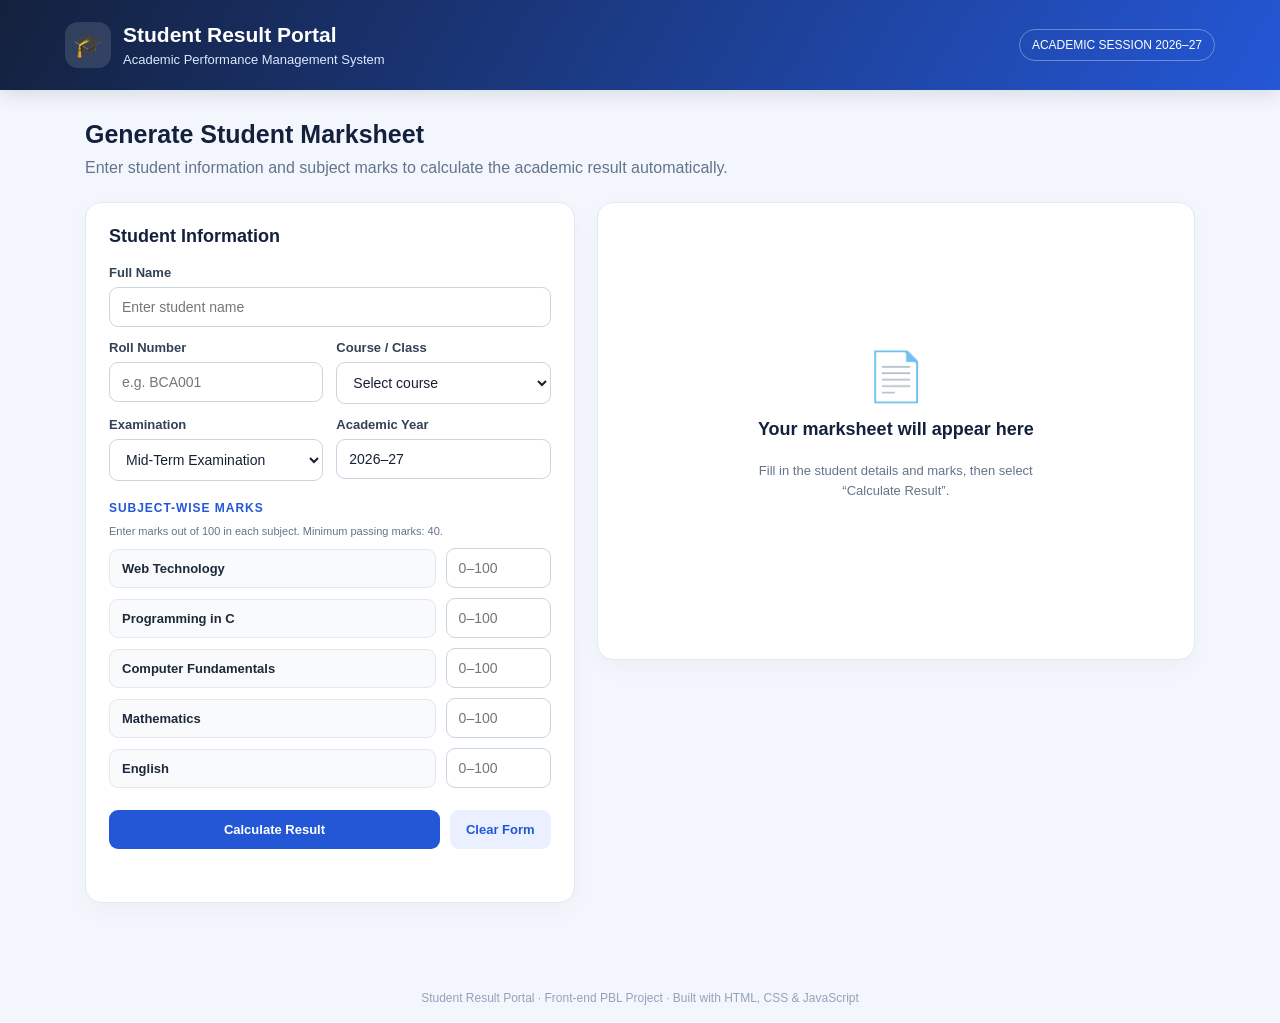
<file: index.html>
<!DOCTYPE html>
<html lang="en">
<head>
  <meta charset="UTF-8">
  <meta name="viewport" content="width=device-width, initial-scale=1.0">
  <title>Student Result Portal | Academic Management</title>
    <link rel="stylesheet" href="style.css">
</head>
<body>
  <header>
    <div class="topbar">
      <div class="brand">
        <div class="brand-icon">🎓</div>
        <div>
          <h1>Student Result Portal</h1>
          <p class="subtitle">Academic Performance Management System</p>
        </div>
      </div>
      <div class="session">ACADEMIC SESSION 2026–27</div>
    </div>
  </header>

  <main>
    <div class="intro">
      <h2>Generate Student Marksheet</h2>
      <p>Enter student information and subject marks to calculate the academic result automatically.</p>
    </div>

    <div class="layout">
      <section class="panel" id="formPanel">
        <h3>Student Information</h3>
        <form id="resultForm">
          <div class="field-grid">
            <div class="field full">
              <label for="studentName">Full Name</label>
              <input id="studentName" type="text" placeholder="Enter student name" required maxlength="60">
            </div>
            <div class="field">
              <label for="rollNumber">Roll Number</label>
              <input id="rollNumber" type="text" placeholder="e.g. BCA001" required maxlength="20">
            </div>
            <div class="field">
              <label for="course">Course / Class</label>
              <select id="course" required>
                <option value="">Select course</option>
                <option>BCA - 1st Semester</option>
                <option>BCA - 2nd Semester</option>
                <option>BCA - 3rd Semester</option>
                <option>BCA - 4th Semester</option>
                <option>BCA - 5th Semester</option>
                <option>BCA - 6th Semester</option>
                <option>Other</option>
              </select>
            </div>
            <div class="field">
              <label for="exam">Examination</label>
              <select id="exam">
                <option>Mid-Term Examination</option>
                <option>End-Semester Examination</option>
                <option>Internal Assessment</option>
                <option>Practical Examination</option>
              </select>
            </div>
            <div class="field">
              <label for="year">Academic Year</label>
              <input id="year" type="text" value="2026–27" required>
            </div>
          </div>

          <div class="section-label">Subject-wise marks</div>
          <p class="hint">Enter marks out of 100 in each subject. Minimum passing marks: 40.</p>
          <div id="subjects">
            <div class="subject-row"><div class="subject-name">Web Technology</div><input type="number" min="0" max="100" step="1" placeholder="0–100" aria-label="Web Technology marks" required></div>
            <div class="subject-row"><div class="subject-name">Programming in C</div><input type="number" min="0" max="100" step="1" placeholder="0–100" aria-label="Programming in C marks" required></div>
            <div class="subject-row"><div class="subject-name">Computer Fundamentals</div><input type="number" min="0" max="100" step="1" placeholder="0–100" aria-label="Computer Fundamentals marks" required></div>
            <div class="subject-row"><div class="subject-name">Mathematics</div><input type="number" min="0" max="100" step="1" placeholder="0–100" aria-label="Mathematics marks" required></div>
            <div class="subject-row"><div class="subject-name">English</div><input type="number" min="0" max="100" step="1" placeholder="0–100" aria-label="English marks" required></div>
          </div>
          <div class="actions">
            <button class="primary" type="submit">Calculate Result</button>
            <button class="secondary" type="reset">Clear Form</button>
          </div>
          <p id="message" class="message" role="status" aria-live="polite"></p>
        </form>
      </section>

      <section class="panel" id="resultPanel">
        <div class="empty" id="emptyState">
          <div class="symbol">📄</div>
          <h3>Your marksheet will appear here</h3>
          <p>Fill in the student details and marks, then select “Calculate Result”.</p>
        </div>
        <div id="result">
          <div class="result-head">
            <div class="seal">🏛️</div>
            <h3>STUDENT ACADEMIC MARKSHEET</h3>
            <p id="resultExam">Examination Result</p>
          </div>
          <div class="student-info">
            <div class="info-item"><span>Student Name</span><strong id="outName"></strong></div>
            <div class="info-item"><span>Roll Number</span><strong id="outRoll"></strong></div>
            <div class="info-item"><span>Course / Class</span><strong id="outCourse"></strong></div>
            <div class="info-item"><span>Academic Year</span><strong id="outYear"></strong></div>
          </div>
          <table>
            <thead><tr><th>Subject</th><th>Maximum</th><th>Obtained</th></tr></thead>
            <tbody id="marksBody"></tbody>
          </table>
          <div class="summary">
            <div class="stat"><span>TOTAL MARKS</span><strong id="outTotal">0/500</strong></div>
            <div class="stat"><span>PERCENTAGE</span><strong id="outPercent">0%</strong></div>
            <div class="stat"><span>GRADE</span><strong id="outGrade">-</strong></div>
          </div>
          <div class="status" id="outStatus">RESULT</div>
          <p class="grade-note">Grade scale: A+ = 90% and above · A = 80–89% · B = 70–79% · C = 60–69% · D = 40–59% · F = below 40%. A student must score at least 40 marks in every subject to pass.</p>
          <div class="actions result-actions">
            <button class="print-btn" type="button" id="printButton">🖨 Print Marksheet</button>
            <button class="secondary" type="button" id="editButton">Edit Details</button>
          </div>
        </div>
      </section>
    </div>
  </main>
  <footer>Student Result Portal · Front-end PBL Project · Built with HTML, CSS &amp; JavaScript</footer>

    <script src="script.js"></script>
</body>
</html>
</file>
<file: style.css>
:root {
      --navy: #14213d;
      --blue: #2457d6;
      --light: #f3f6fc;
      --muted: #64748b;
      --border: #e2e8f0;
      --green: #168653;
      --red: #c24141;
    }
    * { box-sizing: border-box; }
    body {
      margin: 0;
      font-family: Arial, Helvetica, sans-serif;
      background: var(--light);
      color: #1e293b;
    }
    header {
      background: linear-gradient(120deg, #14213d, #2457d6);
      color: white;
      padding: 22px 5%;
      box-shadow: 0 4px 18px #14213d22;
    }
    .topbar {
      max-width: 1150px;
      margin: auto;
      display: flex;
      align-items: center;
      justify-content: space-between;
      gap: 16px;
    }
    .brand { display: flex; align-items: center; gap: 12px; }
    .brand-icon {
      width: 46px; height: 46px; border-radius: 13px;
      display: grid; place-items: center;
      background: #ffffff20; font-size: 24px;
    }
    h1 { font-size: 21px; margin: 0 0 5px; }
    .subtitle { margin: 0; color: #dbeafe; font-size: 13px; }
    .session {
      padding: 8px 12px; border: 1px solid #ffffff55;
      border-radius: 30px; font-size: 12px; white-space: nowrap;
    }
    main { max-width: 1150px; margin: 30px auto; padding: 0 20px 40px; }
    .intro { margin-bottom: 22px; }
    .intro h2 { margin: 0 0 7px; color: var(--navy); font-size: 25px; }
    .intro p { margin: 0; color: var(--muted); line-height: 1.5; }
    .layout {
      display: grid;
      grid-template-columns: minmax(300px, 0.9fr) minmax(400px, 1.1fr);
      gap: 22px; align-items: start;
    }
    .panel {
      background: white; border: 1px solid var(--border);
      border-radius: 16px; padding: 23px;
      box-shadow: 0 8px 25px #0f172a08;
    }
    .panel h3 { margin: 0 0 18px; color: var(--navy); font-size: 18px; }
    .section-label {
      margin: 20px 0 12px; color: var(--blue);
      font-size: 12px; font-weight: 700; letter-spacing: .08em;
      text-transform: uppercase;
    }
    .field-grid { display: grid; grid-template-columns: 1fr 1fr; gap: 13px; }
    .field { display: flex; flex-direction: column; gap: 7px; }
    .field.full { grid-column: 1 / -1; }
    label { font-size: 13px; font-weight: 700; color: #334155; }
    input, select {
      width: 100%; padding: 11px 12px; border: 1px solid #cbd5e1;
      border-radius: 9px; font-size: 14px; color: #172033;
      background: white; outline: none; transition: .2s;
    }
    input:focus, select:focus {
      border-color: var(--blue); box-shadow: 0 0 0 3px #2457d61a;
    }
    .hint { color: var(--muted); font-size: 11px; margin-top: -2px; }
    .subject-row {
      display: grid; grid-template-columns: 1fr 105px;
      gap: 10px; align-items: center; margin-bottom: 10px;
    }
    .subject-name {
      padding: 11px 12px; background: #f8fafc;
      border: 1px solid var(--border); border-radius: 9px;
      font-size: 13px; font-weight: 600;
    }
    .actions { display: flex; flex-wrap: wrap; gap: 10px; margin-top: 22px; }
    button {
      border: 0; border-radius: 9px; padding: 12px 16px;
      font-size: 13px; font-weight: 700; cursor: pointer;
      transition: transform .15s, opacity .15s;
    }
    button:hover { transform: translateY(-1px); opacity: .93; }
    .primary { background: var(--blue); color: white; flex: 1; }
    .secondary { background: #eaf0ff; color: var(--blue); }
    .print-btn { background: #e8f7ef; color: var(--green); }
    .message { min-height: 18px; margin: 12px 0 0; font-size: 13px; }
    .error { color: var(--red); }
    .success { color: var(--green); }
    .empty {
      min-height: 410px; display: flex; flex-direction: column;
      justify-content: center; align-items: center; text-align: center;
      color: var(--muted); padding: 25px;
    }
    .empty .symbol { font-size: 48px; margin-bottom: 14px; }
    .empty h3 { color: var(--navy); margin: 0 0 8px; }
    .empty p { max-width: 280px; line-height: 1.5; font-size: 13px; }
    #result { display: none; }
    .result-head {
      text-align: center; border-bottom: 2px solid var(--navy);
      padding-bottom: 15px; margin-bottom: 16px;
    }
    .result-head .seal { font-size: 28px; }
    .result-head h3 { margin: 7px 0 4px; font-size: 19px; }
    .result-head p { margin: 0; color: var(--muted); font-size: 12px; }
    .student-info {
      display: grid; grid-template-columns: 1fr 1fr; gap: 10px 16px;
      margin: 16px 0 20px; font-size: 13px;
    }
    .info-item span { color: var(--muted); display: block; font-size: 11px; margin-bottom: 4px; }
    .info-item strong { color: #1e293b; overflow-wrap: anywhere; }
    table { width: 100%; border-collapse: collapse; font-size: 13px; }
    th, td { padding: 11px 9px; text-align: left; border-bottom: 1px solid var(--border); }
    th { background: #f1f5ff; color: var(--navy); font-size: 11px; text-transform: uppercase; }
    td:last-child, th:last-child { text-align: right; }
    .summary {
      display: grid; grid-template-columns: repeat(3, 1fr); gap: 9px;
      margin: 18px 0;
    }
    .stat { background: #f8fafc; border: 1px solid var(--border); border-radius: 10px; padding: 12px 8px; text-align: center; }
    .stat span { display: block; color: var(--muted); font-size: 10px; margin-bottom: 7px; }
    .stat strong { color: var(--navy); font-size: 18px; }
    .status {
      padding: 12px; border-radius: 9px; text-align: center;
      font-weight: 800; letter-spacing: .04em; margin: 14px 0;
    }
    .passed { color: #087443; background: #e8f7ef; }
    .failed { color: #a52d2d; background: #fff0f0; }
    .grade-note { font-size: 11px; color: var(--muted); line-height: 1.5; margin-top: 12px; }
    footer { text-align: center; color: #94a3b8; font-size: 12px; padding: 18px; }
    @media (max-width: 800px) {
      .layout { grid-template-columns: 1fr; }
      .empty { min-height: 230px; }
    }
    @media (max-width: 480px) {
      header { padding: 18px 5%; }
      .session { display: none; }
      main { margin-top: 22px; padding: 0 13px 25px; }
      .panel { padding: 17px; }
      .field-grid { grid-template-columns: 1fr; }
      .field.full { grid-column: auto; }
      .summary { grid-template-columns: 1fr 1fr 1fr; }
      .stat strong { font-size: 15px; }
      th, td { padding: 9px 6px; font-size: 11px; }
    }
    @media print {
      body { background: white; }
      header, .intro, #formPanel, footer, .result-actions { display: none !important; }
      main { margin: 0; padding: 0; max-width: none; }
      .layout { display: block; }
      #resultPanel { border: 0; box-shadow: none; padding: 12px; }
      #result { display: block !important; }
      .result-head h3 { font-size: 22px; }
      th { background: #edf2ff !important; print-color-adjust: exact; }
      .status { print-color-adjust: exact; }
    }
</file>
